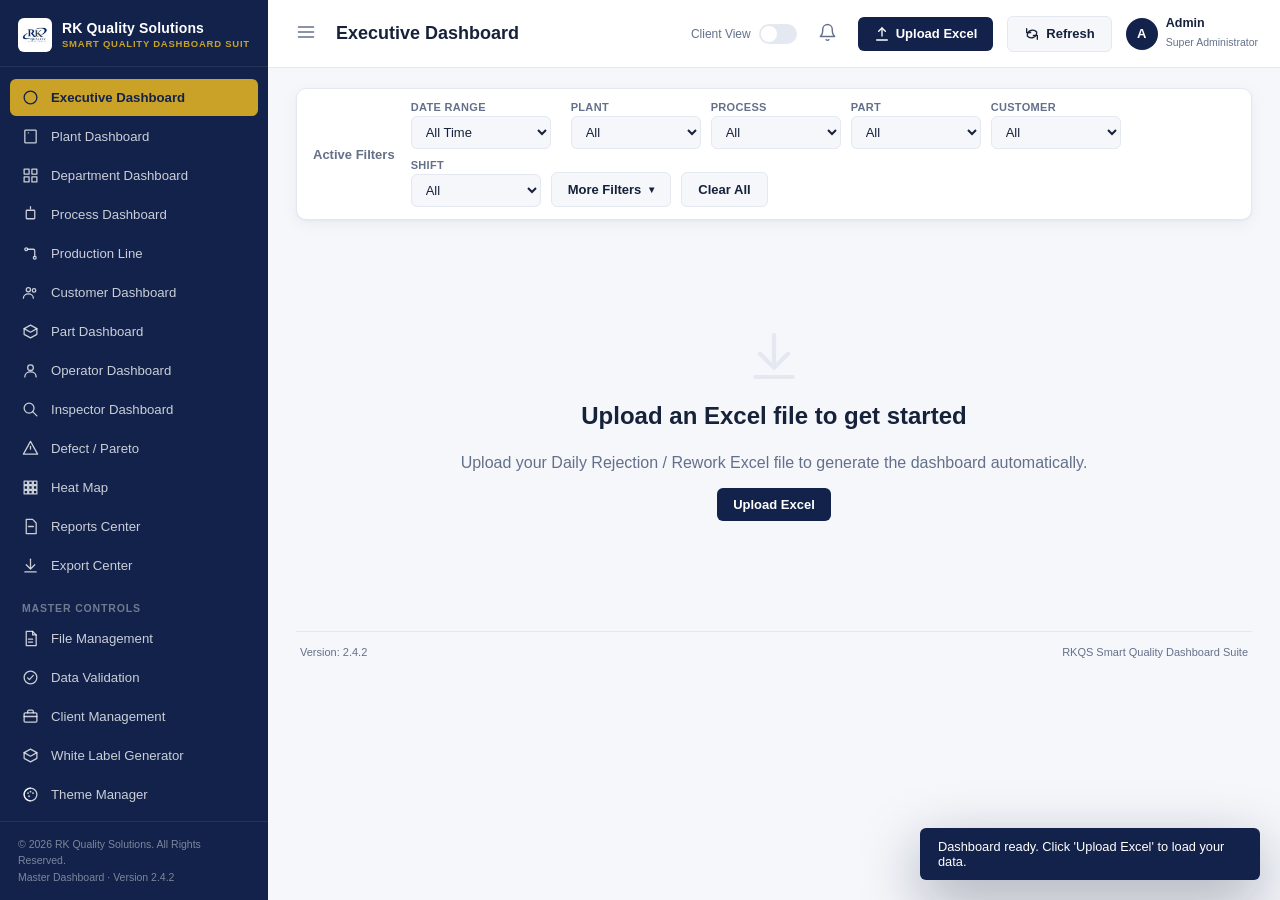
<file: index.html>
<!DOCTYPE html>
<html lang="en">
<head>
<meta charset="UTF-8">
<meta name="viewport" content="width=device-width, initial-scale=1.0">
<title>RKQS Smart Quality Dashboard Suite</title>
<link rel="stylesheet" href="css/main.css">
</head>
<body>

<div id="appShell">

    <!-- SIDEBAR -->
    <aside class="sidebar">
        <div class="brand-block">
            <img id="brandLogo" src="assets/logos/rkqs_logo.png" alt="logo">
            <div class="brand-text">
                <span id="brandName">RK Quality Solutions</span>
                <span id="brandTagline">SMART QUALITY DASHBOARD SUITE</span>
            </div>
        </div>
        <nav class="sidebar-nav" id="sidebarNav"></nav>
        <div class="sidebar-footer">
            <div id="footerBrand">© 2026 RK Quality Solutions. All Rights Reserved.</div>
            <div id="footerEdition">Master Dashboard · Version 1.0.0</div>
        </div>
    </aside>

    <!-- MOBILE NAV BACKDROP - only visible (via CSS) when the drawer is open below 860px -->
    <div class="mobile-nav-backdrop" id="mobileNavBackdrop"></div>

    <!-- HEADER -->
    <header class="topheader">
        <div class="header-left">
            <button id="sidebarToggle" title="Toggle sidebar">
                <svg width="20" height="20" viewBox="0 0 24 24" fill="none" stroke="currentColor" stroke-width="2" stroke-linecap="round"><line x1="3" y1="6" x2="21" y2="6"/><line x1="3" y1="12" x2="21" y2="12"/><line x1="3" y1="18" x2="21" y2="18"/></svg>
            </button>
            <h1 id="pageTitle">Executive Dashboard</h1>
        </div>
        <div class="header-right">
            <label class="edition-switch">
                Client View
                <span class="switch"><input type="checkbox" id="editionToggle"><span class="switch-slider"></span></span>
            </label>

            <button class="icon-btn" id="notifBtn" title="Alerts">
                <svg width="20" height="20" viewBox="0 0 24 24" fill="none" stroke="currentColor" stroke-width="1.8" stroke-linecap="round" stroke-linejoin="round"><path d="M18 8a6 6 0 00-12 0c0 7-3 9-3 9h18s-3-2-3-9"/><path d="M13.7 21a2 2 0 01-3.4 0"/></svg>
                <span class="notif-badge" id="notifBadge">0</span>
            </button>

            <input type="file" id="excelFileInput" accept=".xlsx,.xls,.xlsm" hidden>
            <button class="btn btn-primary" id="uploadBtn">
                <svg width="16" height="16" viewBox="0 0 24 24" fill="none" stroke="currentColor" stroke-width="2" stroke-linecap="round" stroke-linejoin="round"><path d="M12 3v12"/><path d="M7 8l5-5 5 5"/><path d="M4 21h16"/></svg>
                Upload Excel
            </button>
            <button class="btn btn-ghost" id="refreshBtn">
                <svg width="16" height="16" viewBox="0 0 24 24" fill="none" stroke="currentColor" stroke-width="2" stroke-linecap="round" stroke-linejoin="round"><path d="M4 4v6h6"/><path d="M20 20v-6h-6"/><path d="M5 15a8 8 0 0014-5"/><path d="M19 9a8 8 0 00-14 5"/></svg>
                Refresh
            </button>

            <div class="user-chip">
                <div class="user-avatar">A</div>
                <div class="user-meta"><strong>Admin</strong><span id="userRoleLabel">Super Administrator</span></div>
            </div>
        </div>
    </header>

    <!-- MAIN -->
    <main class="main-content">
        <div class="filter-bar">
            <span class="filter-bar-label">Active Filters</span>
            <div id="filterPanel"></div>
        </div>
        <div id="dashboardContent"></div>

        <footer class="app-footer">
            <span id="appVersionLabel">Version: 1.0.0</span>
            <span>RKQS Smart Quality Dashboard Suite</span>
        </footer>
    </main>
</div>

<!-- IMPORT PREVIEW MODAL (SRS 20.3) -->
<div class="modal-overlay" id="importModal">
    <div class="modal-box">
        <div class="modal-head">
            <h3>Import Preview</h3>
            <button class="modal-close" id="closeImportModal">&times;</button>
        </div>
        <div class="modal-body" id="importModalBody"></div>
    </div>
</div>

<div id="toastContainer"></div>

<!-- LOADING OVERLAY (SRS 18.2 - shown during Excel import) -->
<div class="loading-overlay" id="loadingOverlay">
    <div class="loading-spinner"></div>
    <div class="loading-overlay-text" id="loadingOverlayText">Importing Excel file...</div>
</div>

<!-- LIBRARIES (bundled locally - no CDN dependency) -->
<script src="assets/libs/xlsx.min.js"></script>
<script src="assets/libs/chart.min.js"></script>
<script src="assets/libs/jspdf.min.js"></script>
<script src="assets/libs/html2canvas.min.js"></script>
<script src="assets/libs/jszip.min.js"></script>

<!-- APPLICATION MODULES (order matters - dependency order) -->
<script src="js/config.js"></script>
<script src="js/state.js"></script>
<script src="js/helpers.js"></script>
<script src="js/excel.js"></script>
<script src="js/validation.js"></script>
<script src="js/datastore.js"></script>
<script src="js/filters.js"></script>
<script src="js/kpi.js"></script>
<script src="js/charts.js"></script>
<script src="js/ui.js"></script>
<script src="js/reports.js"></script>
<script src="js/export.js"></script>
<script src="js/auditlog.js"></script>
<script src="js/clientmanagement.js"></script>
<script src="js/whitelabel.js"></script>
<script src="js/thememanager.js"></script>
<script src="js/filemanagement.js"></script>
<script src="js/datavalidation.js"></script>
<script src="js/systemsettings.js"></script>
<script src="js/package-source.js"></script>
<script src="js/app.js"></script>

</body>
</html>
</file>
<file: css/main.css>
@import url("variables.css");
@import url("layout.css");
@import url("sidebar.css");
@import url("header.css");
@import url("cards.css");
@import url("tables.css");
@import url("charts.css");
@import url("responsive.css");
</file>
